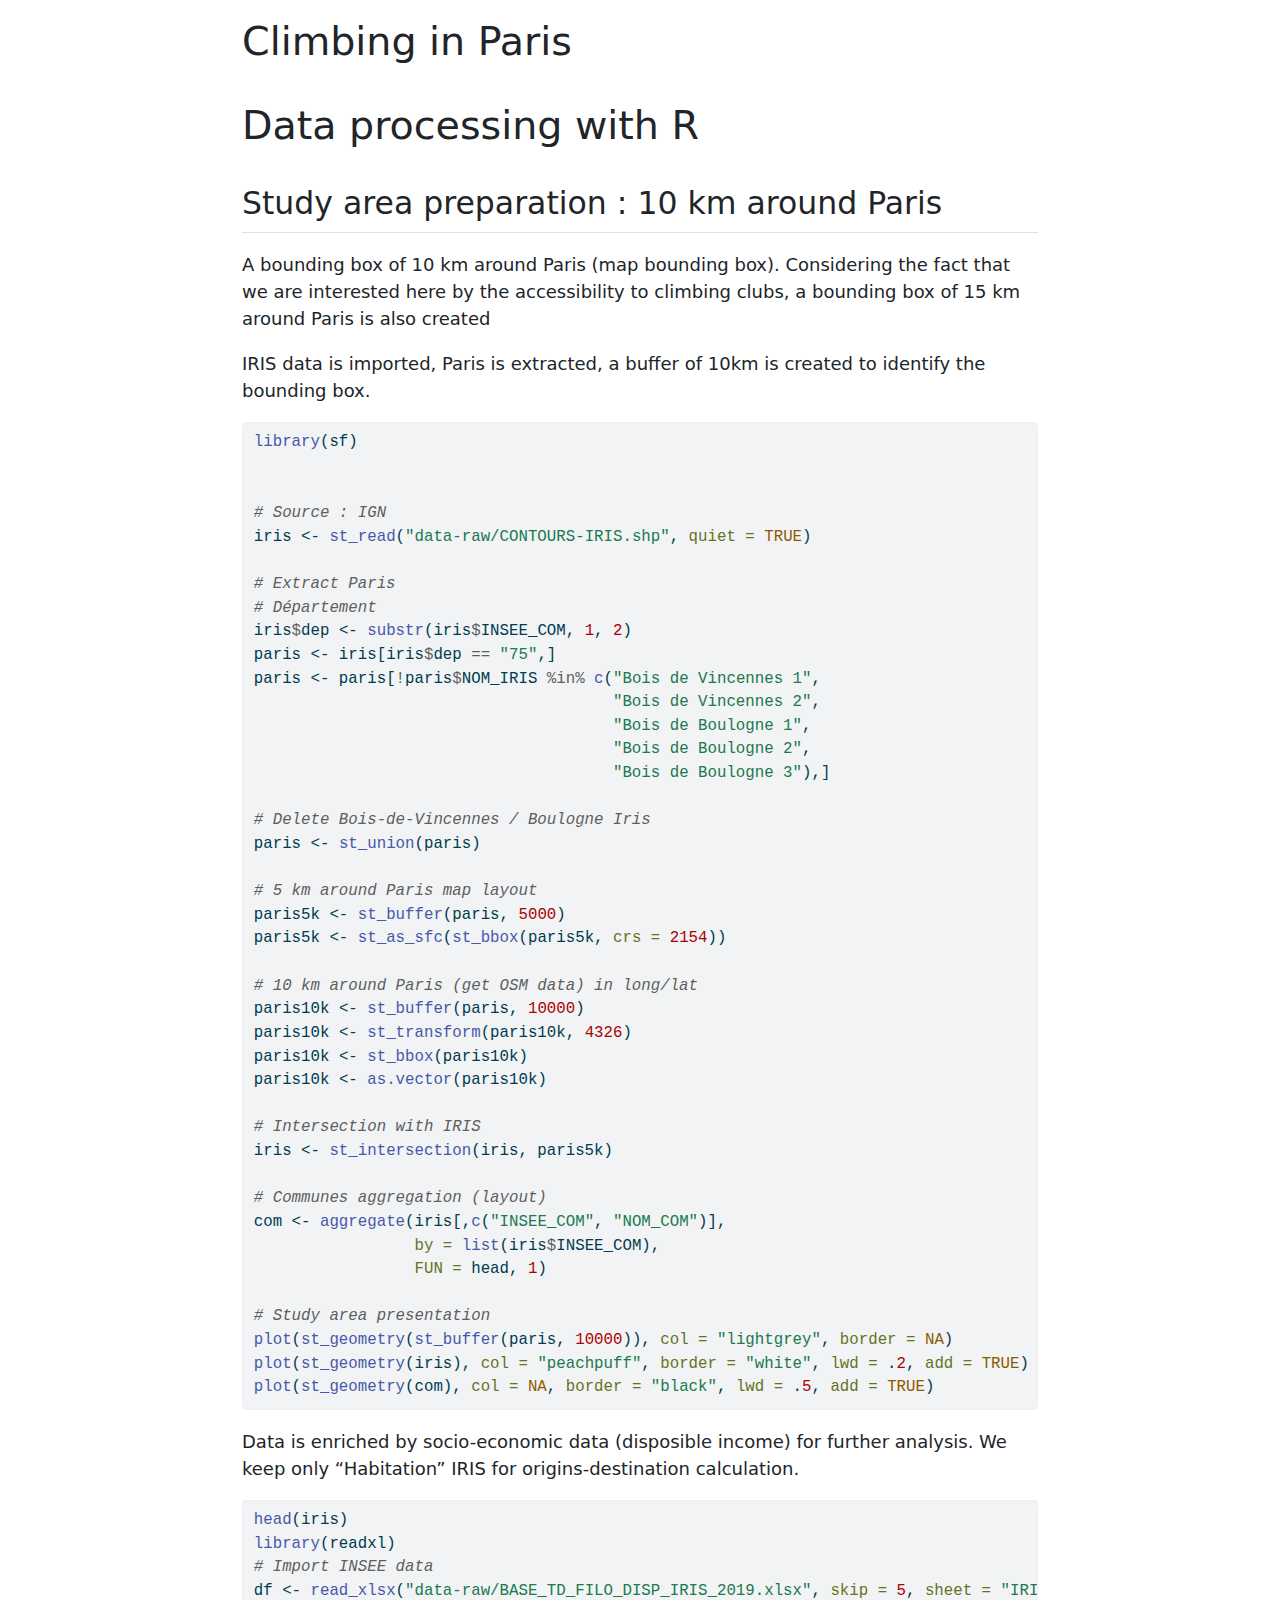
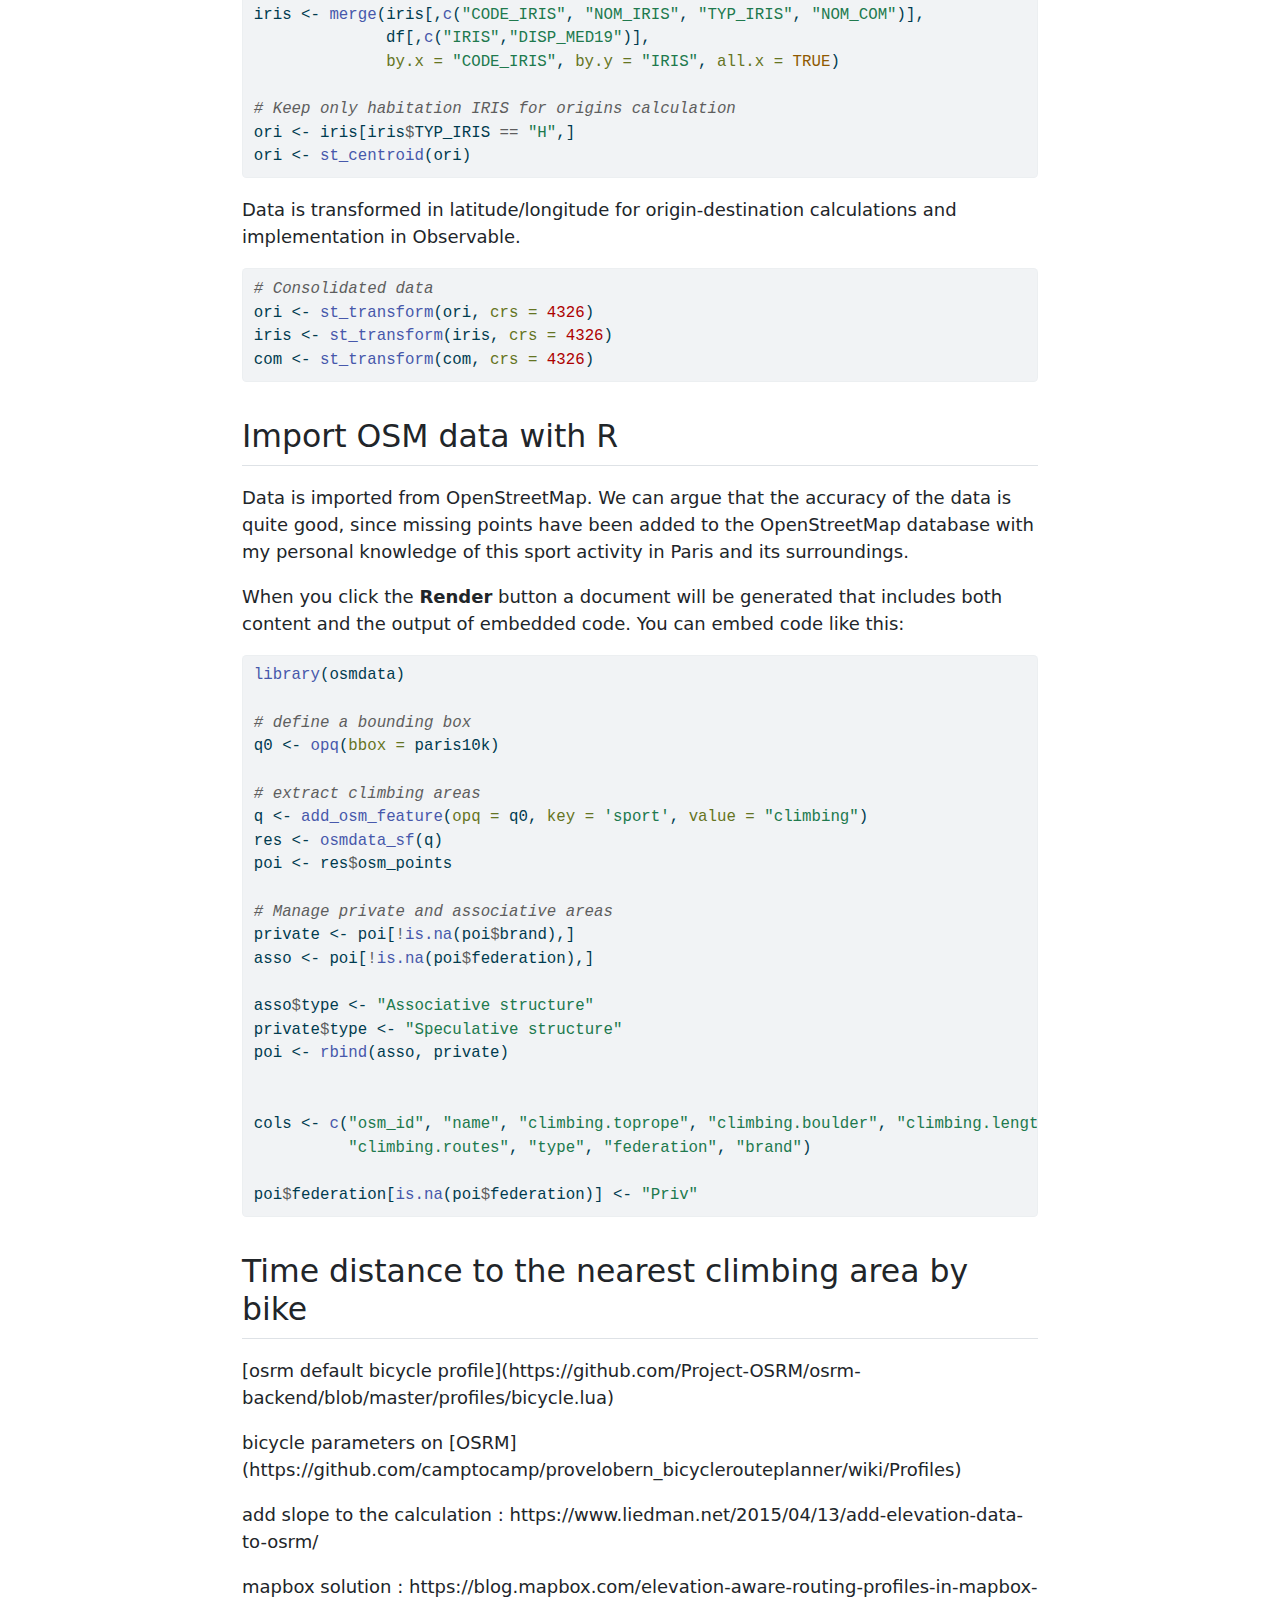
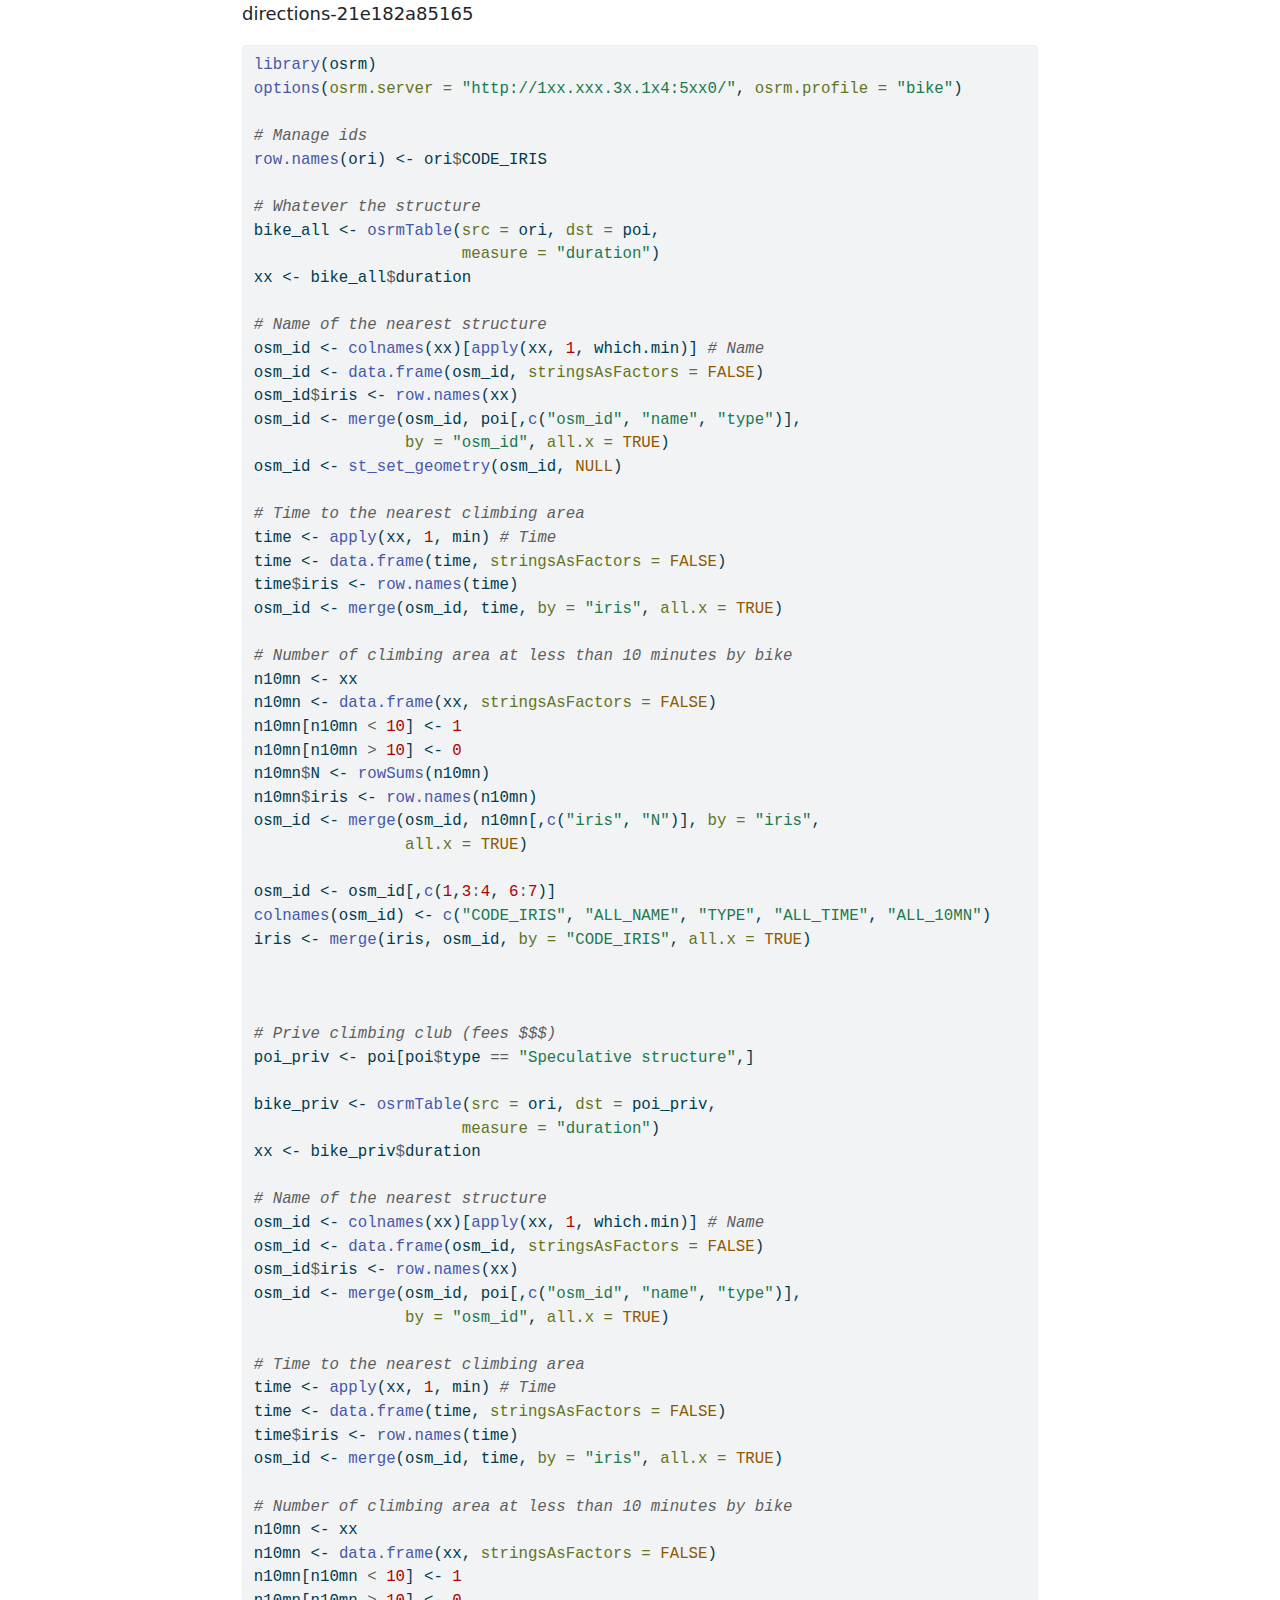
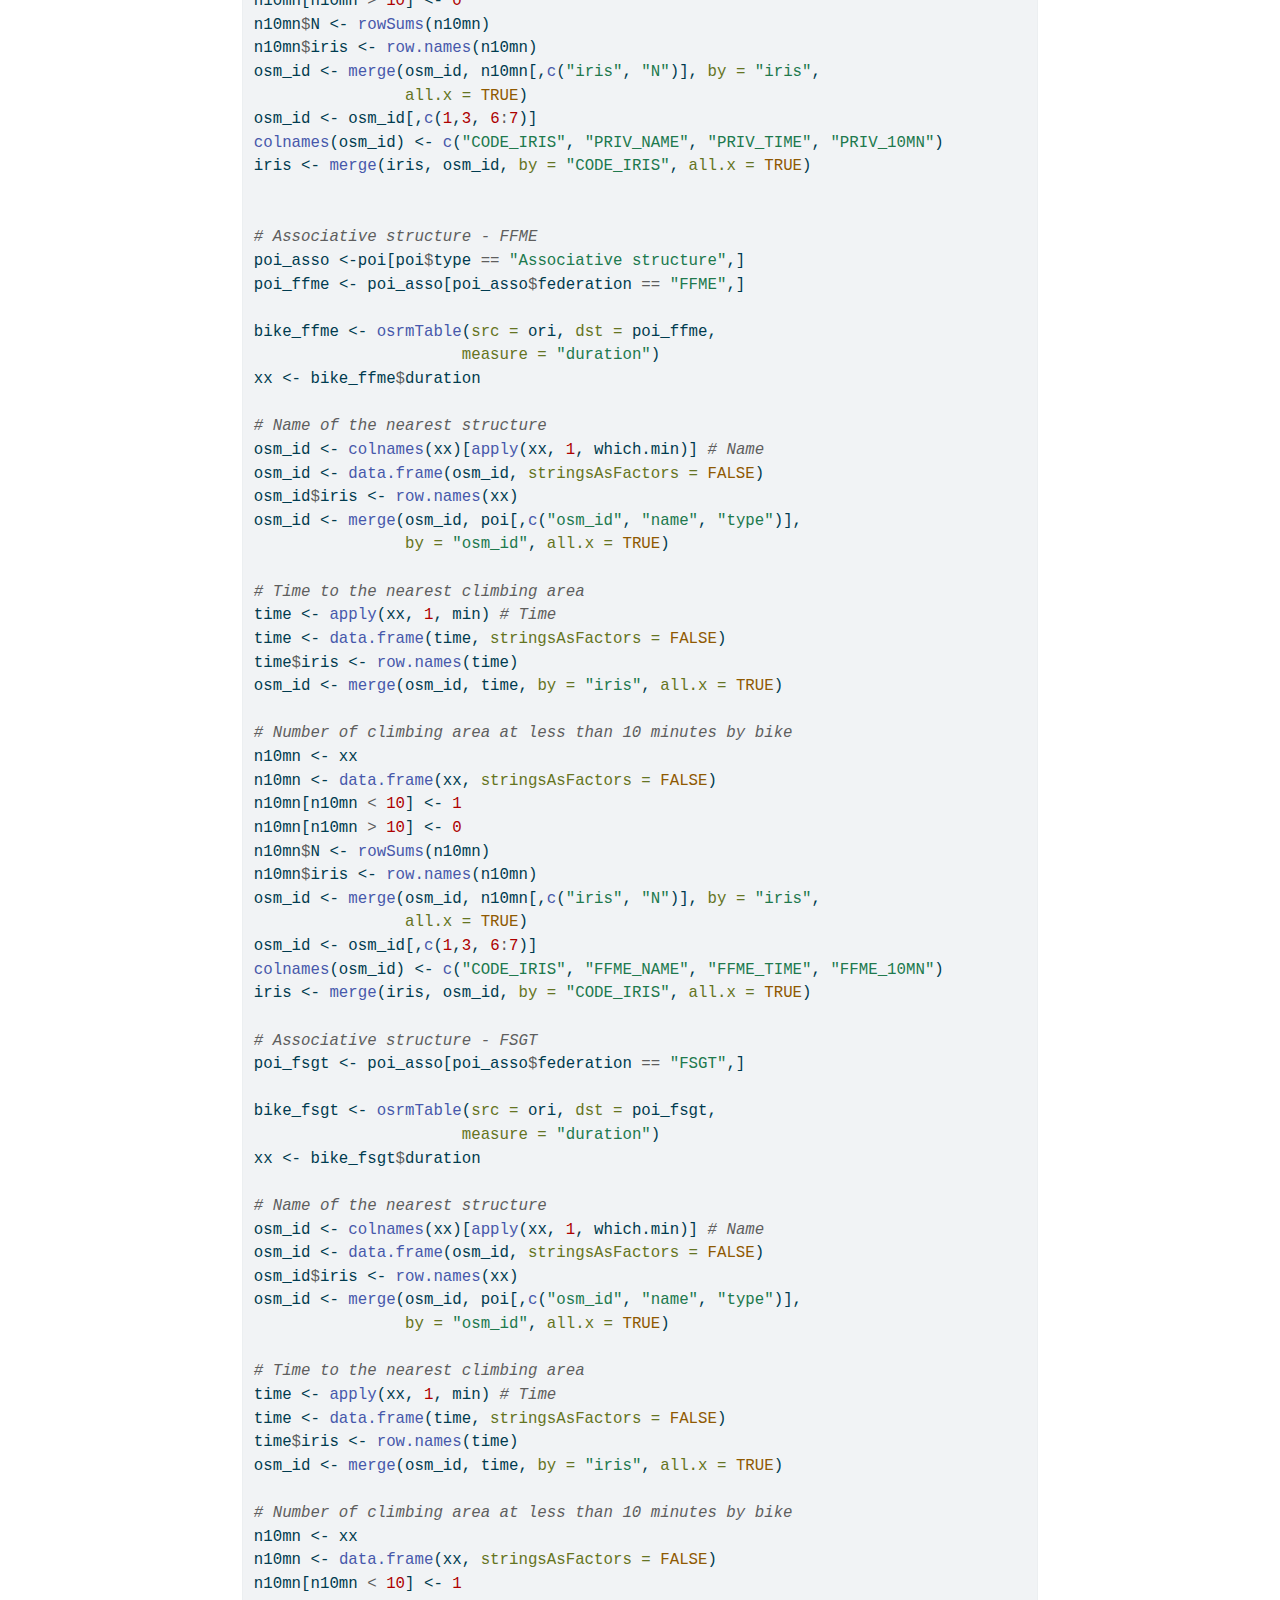
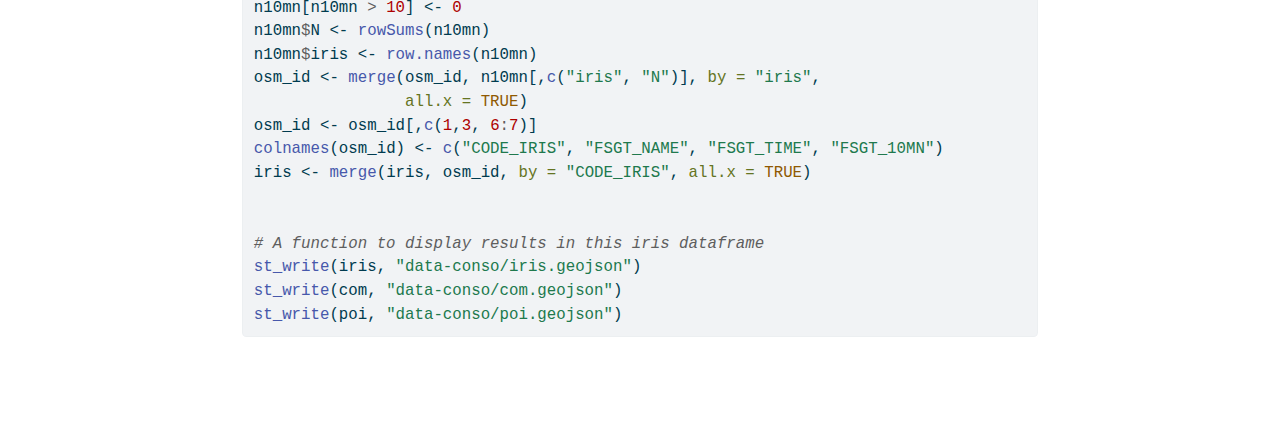
<file: climbing_project.html>
<!DOCTYPE html>
<html xmlns="http://www.w3.org/1999/xhtml" lang="en" xml:lang="en"><head>

<meta charset="utf-8">
<meta name="generator" content="quarto-0.9.393">

<meta name="viewport" content="width=device-width, initial-scale=1.0, user-scalable=yes">


<title>Climbing in Paris</title>
<style>
code{white-space: pre-wrap;}
span.smallcaps{font-variant: small-caps;}
span.underline{text-decoration: underline;}
div.column{display: inline-block; vertical-align: top; width: 50%;}
div.hanging-indent{margin-left: 1.5em; text-indent: -1.5em;}
ul.task-list{list-style: none;}
pre > code.sourceCode { white-space: pre; position: relative; }
pre > code.sourceCode > span { display: inline-block; line-height: 1.25; }
pre > code.sourceCode > span:empty { height: 1.2em; }
.sourceCode { overflow: visible; }
code.sourceCode > span { color: inherit; text-decoration: inherit; }
div.sourceCode { margin: 1em 0; }
pre.sourceCode { margin: 0; }
@media screen {
div.sourceCode { overflow: auto; }
}
@media print {
pre > code.sourceCode { white-space: pre-wrap; }
pre > code.sourceCode > span { text-indent: -5em; padding-left: 5em; }
}
pre.numberSource code
  { counter-reset: source-line 0; }
pre.numberSource code > span
  { position: relative; left: -4em; counter-increment: source-line; }
pre.numberSource code > span > a:first-child::before
  { content: counter(source-line);
    position: relative; left: -1em; text-align: right; vertical-align: baseline;
    border: none; display: inline-block;
    -webkit-touch-callout: none; -webkit-user-select: none;
    -khtml-user-select: none; -moz-user-select: none;
    -ms-user-select: none; user-select: none;
    padding: 0 4px; width: 4em;
    color: #aaaaaa;
  }
pre.numberSource { margin-left: 3em; border-left: 1px solid #aaaaaa;  padding-left: 4px; }
div.sourceCode
  {   }
@media screen {
pre > code.sourceCode > span > a:first-child::before { text-decoration: underline; }
}
code span.al { color: #ff0000; font-weight: bold; } /* Alert */
code span.an { color: #60a0b0; font-weight: bold; font-style: italic; } /* Annotation */
code span.at { color: #7d9029; } /* Attribute */
code span.bn { color: #40a070; } /* BaseN */
code span.bu { } /* BuiltIn */
code span.cf { color: #007020; font-weight: bold; } /* ControlFlow */
code span.ch { color: #4070a0; } /* Char */
code span.cn { color: #880000; } /* Constant */
code span.co { color: #60a0b0; font-style: italic; } /* Comment */
code span.cv { color: #60a0b0; font-weight: bold; font-style: italic; } /* CommentVar */
code span.do { color: #ba2121; font-style: italic; } /* Documentation */
code span.dt { color: #902000; } /* DataType */
code span.dv { color: #40a070; } /* DecVal */
code span.er { color: #ff0000; font-weight: bold; } /* Error */
code span.ex { } /* Extension */
code span.fl { color: #40a070; } /* Float */
code span.fu { color: #06287e; } /* Function */
code span.im { } /* Import */
code span.in { color: #60a0b0; font-weight: bold; font-style: italic; } /* Information */
code span.kw { color: #007020; font-weight: bold; } /* Keyword */
code span.op { color: #666666; } /* Operator */
code span.ot { color: #007020; } /* Other */
code span.pp { color: #bc7a00; } /* Preprocessor */
code span.sc { color: #4070a0; } /* SpecialChar */
code span.ss { color: #bb6688; } /* SpecialString */
code span.st { color: #4070a0; } /* String */
code span.va { color: #19177c; } /* Variable */
code span.vs { color: #4070a0; } /* VerbatimString */
code span.wa { color: #60a0b0; font-weight: bold; font-style: italic; } /* Warning */
</style>

<script src="climbing_project_files/libs/clipboard/clipboard.min.js"></script>
<script src="climbing_project_files/libs/quarto-html/quarto.js"></script>
<script src="climbing_project_files/libs/quarto-html/popper.min.js"></script>
<script src="climbing_project_files/libs/quarto-html/tippy.umd.min.js"></script>
<script src="climbing_project_files/libs/quarto-html/anchor.min.js"></script>
<link href="climbing_project_files/libs/quarto-html/tippy.css" rel="stylesheet">
<link id="quarto-text-highlighting-styles" href="climbing_project_files/libs/quarto-html/quarto-syntax-highlighting.css" rel="stylesheet">
<script src="climbing_project_files/libs/bootstrap/bootstrap.min.js"></script>
<link href="climbing_project_files/libs/bootstrap/bootstrap-icons.css" rel="stylesheet">
<link href="climbing_project_files/libs/bootstrap/bootstrap.min.css" rel="stylesheet">


</head>

<body class="fullcontent">

<div id="quarto-content" class="page-columns page-rows-contents page-layout-article">

<main class="content" id="quarto-document-content">

<header id="title-block-header" class="quarto-title-block default">
<div class="quarto-title">
<h1 class="title">Climbing in Paris</h1>
</div>





<div class="quarto-title-meta">

    
    
  </div>
  

</header>

<section id="data-processing-with-r" class="level1">
<h1>Data processing with R</h1>
<section id="study-area-preparation-10-km-around-paris" class="level2">
<h2 class="anchored" data-anchor-id="study-area-preparation-10-km-around-paris">Study area preparation : 10 km around Paris</h2>
<p>A bounding box of 10 km around Paris (map bounding box). Considering the fact that we are interested here by the accessibility to climbing clubs, a bounding box of 15 km around Paris is also created</p>
<p>IRIS data is imported, Paris is extracted, a buffer of 10km is created to identify the bounding box.</p>
<div class="cell">
<div class="sourceCode cell-code" id="cb1"><pre class="sourceCode r code-with-copy"><code class="sourceCode r"><span id="cb1-1"><a href="#cb1-1" aria-hidden="true" tabindex="-1"></a><span class="fu">library</span>(sf)</span>
<span id="cb1-2"><a href="#cb1-2" aria-hidden="true" tabindex="-1"></a></span>
<span id="cb1-3"><a href="#cb1-3" aria-hidden="true" tabindex="-1"></a></span>
<span id="cb1-4"><a href="#cb1-4" aria-hidden="true" tabindex="-1"></a><span class="co"># Source : IGN</span></span>
<span id="cb1-5"><a href="#cb1-5" aria-hidden="true" tabindex="-1"></a>iris <span class="ot">&lt;-</span> <span class="fu">st_read</span>(<span class="st">"data-raw/CONTOURS-IRIS.shp"</span>, <span class="at">quiet =</span> <span class="cn">TRUE</span>)</span>
<span id="cb1-6"><a href="#cb1-6" aria-hidden="true" tabindex="-1"></a></span>
<span id="cb1-7"><a href="#cb1-7" aria-hidden="true" tabindex="-1"></a><span class="co"># Extract Paris</span></span>
<span id="cb1-8"><a href="#cb1-8" aria-hidden="true" tabindex="-1"></a><span class="co"># Département</span></span>
<span id="cb1-9"><a href="#cb1-9" aria-hidden="true" tabindex="-1"></a>iris<span class="sc">$</span>dep <span class="ot">&lt;-</span> <span class="fu">substr</span>(iris<span class="sc">$</span>INSEE_COM, <span class="dv">1</span>, <span class="dv">2</span>)</span>
<span id="cb1-10"><a href="#cb1-10" aria-hidden="true" tabindex="-1"></a>paris <span class="ot">&lt;-</span> iris[iris<span class="sc">$</span>dep <span class="sc">==</span> <span class="st">"75"</span>,]</span>
<span id="cb1-11"><a href="#cb1-11" aria-hidden="true" tabindex="-1"></a>paris <span class="ot">&lt;-</span> paris[<span class="sc">!</span>paris<span class="sc">$</span>NOM_IRIS <span class="sc">%in%</span> <span class="fu">c</span>(<span class="st">"Bois de Vincennes 1"</span>,</span>
<span id="cb1-12"><a href="#cb1-12" aria-hidden="true" tabindex="-1"></a>                                      <span class="st">"Bois de Vincennes 2"</span>,</span>
<span id="cb1-13"><a href="#cb1-13" aria-hidden="true" tabindex="-1"></a>                                      <span class="st">"Bois de Boulogne 1"</span>,</span>
<span id="cb1-14"><a href="#cb1-14" aria-hidden="true" tabindex="-1"></a>                                      <span class="st">"Bois de Boulogne 2"</span>,</span>
<span id="cb1-15"><a href="#cb1-15" aria-hidden="true" tabindex="-1"></a>                                      <span class="st">"Bois de Boulogne 3"</span>),]</span>
<span id="cb1-16"><a href="#cb1-16" aria-hidden="true" tabindex="-1"></a></span>
<span id="cb1-17"><a href="#cb1-17" aria-hidden="true" tabindex="-1"></a><span class="co"># Delete Bois-de-Vincennes / Boulogne Iris</span></span>
<span id="cb1-18"><a href="#cb1-18" aria-hidden="true" tabindex="-1"></a>paris <span class="ot">&lt;-</span> <span class="fu">st_union</span>(paris)</span>
<span id="cb1-19"><a href="#cb1-19" aria-hidden="true" tabindex="-1"></a></span>
<span id="cb1-20"><a href="#cb1-20" aria-hidden="true" tabindex="-1"></a><span class="co"># 5 km around Paris map layout</span></span>
<span id="cb1-21"><a href="#cb1-21" aria-hidden="true" tabindex="-1"></a>paris5k <span class="ot">&lt;-</span> <span class="fu">st_buffer</span>(paris, <span class="dv">5000</span>)</span>
<span id="cb1-22"><a href="#cb1-22" aria-hidden="true" tabindex="-1"></a>paris5k <span class="ot">&lt;-</span> <span class="fu">st_as_sfc</span>(<span class="fu">st_bbox</span>(paris5k, <span class="at">crs =</span> <span class="dv">2154</span>))</span>
<span id="cb1-23"><a href="#cb1-23" aria-hidden="true" tabindex="-1"></a></span>
<span id="cb1-24"><a href="#cb1-24" aria-hidden="true" tabindex="-1"></a><span class="co"># 10 km around Paris (get OSM data) in long/lat</span></span>
<span id="cb1-25"><a href="#cb1-25" aria-hidden="true" tabindex="-1"></a>paris10k <span class="ot">&lt;-</span> <span class="fu">st_buffer</span>(paris, <span class="dv">10000</span>)</span>
<span id="cb1-26"><a href="#cb1-26" aria-hidden="true" tabindex="-1"></a>paris10k <span class="ot">&lt;-</span> <span class="fu">st_transform</span>(paris10k, <span class="dv">4326</span>)</span>
<span id="cb1-27"><a href="#cb1-27" aria-hidden="true" tabindex="-1"></a>paris10k <span class="ot">&lt;-</span> <span class="fu">st_bbox</span>(paris10k) </span>
<span id="cb1-28"><a href="#cb1-28" aria-hidden="true" tabindex="-1"></a>paris10k <span class="ot">&lt;-</span> <span class="fu">as.vector</span>(paris10k)</span>
<span id="cb1-29"><a href="#cb1-29" aria-hidden="true" tabindex="-1"></a></span>
<span id="cb1-30"><a href="#cb1-30" aria-hidden="true" tabindex="-1"></a><span class="co"># Intersection with IRIS</span></span>
<span id="cb1-31"><a href="#cb1-31" aria-hidden="true" tabindex="-1"></a>iris <span class="ot">&lt;-</span> <span class="fu">st_intersection</span>(iris, paris5k)</span>
<span id="cb1-32"><a href="#cb1-32" aria-hidden="true" tabindex="-1"></a></span>
<span id="cb1-33"><a href="#cb1-33" aria-hidden="true" tabindex="-1"></a><span class="co"># Communes aggregation (layout)</span></span>
<span id="cb1-34"><a href="#cb1-34" aria-hidden="true" tabindex="-1"></a>com <span class="ot">&lt;-</span> <span class="fu">aggregate</span>(iris[,<span class="fu">c</span>(<span class="st">"INSEE_COM"</span>, <span class="st">"NOM_COM"</span>)],</span>
<span id="cb1-35"><a href="#cb1-35" aria-hidden="true" tabindex="-1"></a>                 <span class="at">by =</span> <span class="fu">list</span>(iris<span class="sc">$</span>INSEE_COM),</span>
<span id="cb1-36"><a href="#cb1-36" aria-hidden="true" tabindex="-1"></a>                 <span class="at">FUN =</span> head, <span class="dv">1</span>)</span>
<span id="cb1-37"><a href="#cb1-37" aria-hidden="true" tabindex="-1"></a></span>
<span id="cb1-38"><a href="#cb1-38" aria-hidden="true" tabindex="-1"></a><span class="co"># Study area presentation</span></span>
<span id="cb1-39"><a href="#cb1-39" aria-hidden="true" tabindex="-1"></a><span class="fu">plot</span>(<span class="fu">st_geometry</span>(<span class="fu">st_buffer</span>(paris, <span class="dv">10000</span>)), <span class="at">col =</span> <span class="st">"lightgrey"</span>, <span class="at">border =</span> <span class="cn">NA</span>)</span>
<span id="cb1-40"><a href="#cb1-40" aria-hidden="true" tabindex="-1"></a><span class="fu">plot</span>(<span class="fu">st_geometry</span>(iris), <span class="at">col =</span> <span class="st">"peachpuff"</span>, <span class="at">border =</span> <span class="st">"white"</span>, <span class="at">lwd =</span> .<span class="dv">2</span>, <span class="at">add =</span> <span class="cn">TRUE</span>)</span>
<span id="cb1-41"><a href="#cb1-41" aria-hidden="true" tabindex="-1"></a><span class="fu">plot</span>(<span class="fu">st_geometry</span>(com), <span class="at">col =</span> <span class="cn">NA</span>, <span class="at">border =</span> <span class="st">"black"</span>, <span class="at">lwd =</span> .<span class="dv">5</span>, <span class="at">add =</span> <span class="cn">TRUE</span>)</span></code><button title="Copy to Clipboard" class="code-copy-button"><i class="bi"></i></button></pre></div>
</div>
<p>Data is enriched by socio-economic data (disposible income) for further analysis. We keep only “Habitation” IRIS for origins-destination calculation.</p>
<div class="cell">
<div class="sourceCode cell-code" id="cb2"><pre class="sourceCode r code-with-copy"><code class="sourceCode r"><span id="cb2-1"><a href="#cb2-1" aria-hidden="true" tabindex="-1"></a><span class="fu">head</span>(iris)</span>
<span id="cb2-2"><a href="#cb2-2" aria-hidden="true" tabindex="-1"></a><span class="fu">library</span>(readxl)</span>
<span id="cb2-3"><a href="#cb2-3" aria-hidden="true" tabindex="-1"></a><span class="co"># Import INSEE data</span></span>
<span id="cb2-4"><a href="#cb2-4" aria-hidden="true" tabindex="-1"></a>df <span class="ot">&lt;-</span> <span class="fu">read_xlsx</span>(<span class="st">"data-raw/BASE_TD_FILO_DISP_IRIS_2019.xlsx"</span>, <span class="at">skip =</span> <span class="dv">5</span>, <span class="at">sheet =</span> <span class="st">"IRIS_DISP"</span>)</span>
<span id="cb2-5"><a href="#cb2-5" aria-hidden="true" tabindex="-1"></a>iris <span class="ot">&lt;-</span> <span class="fu">merge</span>(iris[,<span class="fu">c</span>(<span class="st">"CODE_IRIS"</span>, <span class="st">"NOM_IRIS"</span>, <span class="st">"TYP_IRIS"</span>, <span class="st">"NOM_COM"</span>)], </span>
<span id="cb2-6"><a href="#cb2-6" aria-hidden="true" tabindex="-1"></a>              df[,<span class="fu">c</span>(<span class="st">"IRIS"</span>,<span class="st">"DISP_MED19"</span>)],</span>
<span id="cb2-7"><a href="#cb2-7" aria-hidden="true" tabindex="-1"></a>              <span class="at">by.x =</span> <span class="st">"CODE_IRIS"</span>, <span class="at">by.y =</span> <span class="st">"IRIS"</span>, <span class="at">all.x =</span> <span class="cn">TRUE</span>)</span>
<span id="cb2-8"><a href="#cb2-8" aria-hidden="true" tabindex="-1"></a></span>
<span id="cb2-9"><a href="#cb2-9" aria-hidden="true" tabindex="-1"></a><span class="co"># Keep only habitation IRIS for origins calculation</span></span>
<span id="cb2-10"><a href="#cb2-10" aria-hidden="true" tabindex="-1"></a>ori <span class="ot">&lt;-</span> iris[iris<span class="sc">$</span>TYP_IRIS <span class="sc">==</span> <span class="st">"H"</span>,]</span>
<span id="cb2-11"><a href="#cb2-11" aria-hidden="true" tabindex="-1"></a>ori <span class="ot">&lt;-</span> <span class="fu">st_centroid</span>(ori)</span></code><button title="Copy to Clipboard" class="code-copy-button"><i class="bi"></i></button></pre></div>
</div>
<p>Data is transformed in latitude/longitude for origin-destination calculations and implementation in Observable.</p>
<div class="cell">
<div class="sourceCode cell-code" id="cb3"><pre class="sourceCode r code-with-copy"><code class="sourceCode r"><span id="cb3-1"><a href="#cb3-1" aria-hidden="true" tabindex="-1"></a><span class="co"># Consolidated data</span></span>
<span id="cb3-2"><a href="#cb3-2" aria-hidden="true" tabindex="-1"></a>ori <span class="ot">&lt;-</span> <span class="fu">st_transform</span>(ori, <span class="at">crs =</span> <span class="dv">4326</span>)</span>
<span id="cb3-3"><a href="#cb3-3" aria-hidden="true" tabindex="-1"></a>iris <span class="ot">&lt;-</span> <span class="fu">st_transform</span>(iris, <span class="at">crs =</span> <span class="dv">4326</span>)</span>
<span id="cb3-4"><a href="#cb3-4" aria-hidden="true" tabindex="-1"></a>com <span class="ot">&lt;-</span> <span class="fu">st_transform</span>(com, <span class="at">crs =</span> <span class="dv">4326</span>)</span></code><button title="Copy to Clipboard" class="code-copy-button"><i class="bi"></i></button></pre></div>
</div>
</section>
<section id="import-osm-data-with-r" class="level2">
<h2 class="anchored" data-anchor-id="import-osm-data-with-r">Import OSM data with R</h2>
<p>Data is imported from OpenStreetMap. We can argue that the accuracy of the data is quite good, since missing points have been added to the OpenStreetMap database with my personal knowledge of this sport activity in Paris and its surroundings.</p>
<p>When you click the <strong>Render</strong> button a document will be generated that includes both content and the output of embedded code. You can embed code like this:</p>
<div class="cell">
<div class="sourceCode cell-code" id="cb4"><pre class="sourceCode r code-with-copy"><code class="sourceCode r"><span id="cb4-1"><a href="#cb4-1" aria-hidden="true" tabindex="-1"></a><span class="fu">library</span>(osmdata)</span>
<span id="cb4-2"><a href="#cb4-2" aria-hidden="true" tabindex="-1"></a></span>
<span id="cb4-3"><a href="#cb4-3" aria-hidden="true" tabindex="-1"></a><span class="co"># define a bounding box</span></span>
<span id="cb4-4"><a href="#cb4-4" aria-hidden="true" tabindex="-1"></a>q0 <span class="ot">&lt;-</span> <span class="fu">opq</span>(<span class="at">bbox =</span> paris10k) </span>
<span id="cb4-5"><a href="#cb4-5" aria-hidden="true" tabindex="-1"></a></span>
<span id="cb4-6"><a href="#cb4-6" aria-hidden="true" tabindex="-1"></a><span class="co"># extract climbing areas</span></span>
<span id="cb4-7"><a href="#cb4-7" aria-hidden="true" tabindex="-1"></a>q <span class="ot">&lt;-</span> <span class="fu">add_osm_feature</span>(<span class="at">opq =</span> q0, <span class="at">key =</span> <span class="st">'sport'</span>, <span class="at">value =</span> <span class="st">"climbing"</span>)</span>
<span id="cb4-8"><a href="#cb4-8" aria-hidden="true" tabindex="-1"></a>res <span class="ot">&lt;-</span> <span class="fu">osmdata_sf</span>(q)</span>
<span id="cb4-9"><a href="#cb4-9" aria-hidden="true" tabindex="-1"></a>poi <span class="ot">&lt;-</span> res<span class="sc">$</span>osm_points</span>
<span id="cb4-10"><a href="#cb4-10" aria-hidden="true" tabindex="-1"></a></span>
<span id="cb4-11"><a href="#cb4-11" aria-hidden="true" tabindex="-1"></a><span class="co"># Manage private and associative areas</span></span>
<span id="cb4-12"><a href="#cb4-12" aria-hidden="true" tabindex="-1"></a>private <span class="ot">&lt;-</span> poi[<span class="sc">!</span><span class="fu">is.na</span>(poi<span class="sc">$</span>brand),]</span>
<span id="cb4-13"><a href="#cb4-13" aria-hidden="true" tabindex="-1"></a>asso <span class="ot">&lt;-</span> poi[<span class="sc">!</span><span class="fu">is.na</span>(poi<span class="sc">$</span>federation),]</span>
<span id="cb4-14"><a href="#cb4-14" aria-hidden="true" tabindex="-1"></a></span>
<span id="cb4-15"><a href="#cb4-15" aria-hidden="true" tabindex="-1"></a>asso<span class="sc">$</span>type <span class="ot">&lt;-</span> <span class="st">"Associative structure"</span></span>
<span id="cb4-16"><a href="#cb4-16" aria-hidden="true" tabindex="-1"></a>private<span class="sc">$</span>type <span class="ot">&lt;-</span> <span class="st">"Speculative structure"</span></span>
<span id="cb4-17"><a href="#cb4-17" aria-hidden="true" tabindex="-1"></a>poi <span class="ot">&lt;-</span> <span class="fu">rbind</span>(asso, private)</span>
<span id="cb4-18"><a href="#cb4-18" aria-hidden="true" tabindex="-1"></a></span>
<span id="cb4-19"><a href="#cb4-19" aria-hidden="true" tabindex="-1"></a></span>
<span id="cb4-20"><a href="#cb4-20" aria-hidden="true" tabindex="-1"></a>cols <span class="ot">&lt;-</span> <span class="fu">c</span>(<span class="st">"osm_id"</span>, <span class="st">"name"</span>, <span class="st">"climbing.toprope"</span>, <span class="st">"climbing.boulder"</span>, <span class="st">"climbing.length"</span>,</span>
<span id="cb4-21"><a href="#cb4-21" aria-hidden="true" tabindex="-1"></a>          <span class="st">"climbing.routes"</span>, <span class="st">"type"</span>, <span class="st">"federation"</span>, <span class="st">"brand"</span>)</span>
<span id="cb4-22"><a href="#cb4-22" aria-hidden="true" tabindex="-1"></a></span>
<span id="cb4-23"><a href="#cb4-23" aria-hidden="true" tabindex="-1"></a>poi<span class="sc">$</span>federation[<span class="fu">is.na</span>(poi<span class="sc">$</span>federation)] <span class="ot">&lt;-</span> <span class="st">"Priv"</span></span></code><button title="Copy to Clipboard" class="code-copy-button"><i class="bi"></i></button></pre></div>
</div>
</section>
<section id="time-distance-to-the-nearest-climbing-area-by-bike" class="level2">
<h2 class="anchored" data-anchor-id="time-distance-to-the-nearest-climbing-area-by-bike">Time distance to the nearest climbing area by bike</h2>
<p>[osrm default bicycle profile](https://github.com/Project-OSRM/osrm-backend/blob/master/profiles/bicycle.lua)</p>
<p>bicycle parameters on [OSRM](https://github.com/camptocamp/provelobern_bicyclerouteplanner/wiki/Profiles)</p>
<p>add slope to the calculation : https://www.liedman.net/2015/04/13/add-elevation-data-to-osrm/</p>
<p>mapbox solution : https://blog.mapbox.com/elevation-aware-routing-profiles-in-mapbox-directions-21e182a85165</p>
<div class="cell">
<div class="sourceCode cell-code" id="cb5"><pre class="sourceCode r code-with-copy"><code class="sourceCode r"><span id="cb5-1"><a href="#cb5-1" aria-hidden="true" tabindex="-1"></a><span class="fu">library</span>(osrm)</span>
<span id="cb5-2"><a href="#cb5-2" aria-hidden="true" tabindex="-1"></a><span class="fu">options</span>(<span class="at">osrm.server =</span> <span class="st">"http://1xx.xxx.3x.1x4:5xx0/"</span>, <span class="at">osrm.profile =</span> <span class="st">"bike"</span>)</span>
<span id="cb5-3"><a href="#cb5-3" aria-hidden="true" tabindex="-1"></a></span>
<span id="cb5-4"><a href="#cb5-4" aria-hidden="true" tabindex="-1"></a><span class="co"># Manage ids</span></span>
<span id="cb5-5"><a href="#cb5-5" aria-hidden="true" tabindex="-1"></a><span class="fu">row.names</span>(ori) <span class="ot">&lt;-</span> ori<span class="sc">$</span>CODE_IRIS</span>
<span id="cb5-6"><a href="#cb5-6" aria-hidden="true" tabindex="-1"></a></span>
<span id="cb5-7"><a href="#cb5-7" aria-hidden="true" tabindex="-1"></a><span class="co"># Whatever the structure</span></span>
<span id="cb5-8"><a href="#cb5-8" aria-hidden="true" tabindex="-1"></a>bike_all <span class="ot">&lt;-</span> <span class="fu">osrmTable</span>(<span class="at">src =</span> ori, <span class="at">dst =</span> poi, </span>
<span id="cb5-9"><a href="#cb5-9" aria-hidden="true" tabindex="-1"></a>                      <span class="at">measure =</span> <span class="st">"duration"</span>)</span>
<span id="cb5-10"><a href="#cb5-10" aria-hidden="true" tabindex="-1"></a>xx <span class="ot">&lt;-</span> bike_all<span class="sc">$</span>duration</span>
<span id="cb5-11"><a href="#cb5-11" aria-hidden="true" tabindex="-1"></a></span>
<span id="cb5-12"><a href="#cb5-12" aria-hidden="true" tabindex="-1"></a><span class="co"># Name of the nearest structure</span></span>
<span id="cb5-13"><a href="#cb5-13" aria-hidden="true" tabindex="-1"></a>osm_id <span class="ot">&lt;-</span> <span class="fu">colnames</span>(xx)[<span class="fu">apply</span>(xx, <span class="dv">1</span>, which.min)] <span class="co"># Name</span></span>
<span id="cb5-14"><a href="#cb5-14" aria-hidden="true" tabindex="-1"></a>osm_id <span class="ot">&lt;-</span> <span class="fu">data.frame</span>(osm_id, <span class="at">stringsAsFactors =</span> <span class="cn">FALSE</span>)</span>
<span id="cb5-15"><a href="#cb5-15" aria-hidden="true" tabindex="-1"></a>osm_id<span class="sc">$</span>iris <span class="ot">&lt;-</span> <span class="fu">row.names</span>(xx)</span>
<span id="cb5-16"><a href="#cb5-16" aria-hidden="true" tabindex="-1"></a>osm_id <span class="ot">&lt;-</span> <span class="fu">merge</span>(osm_id, poi[,<span class="fu">c</span>(<span class="st">"osm_id"</span>, <span class="st">"name"</span>, <span class="st">"type"</span>)], </span>
<span id="cb5-17"><a href="#cb5-17" aria-hidden="true" tabindex="-1"></a>                <span class="at">by =</span> <span class="st">"osm_id"</span>, <span class="at">all.x =</span> <span class="cn">TRUE</span>)</span>
<span id="cb5-18"><a href="#cb5-18" aria-hidden="true" tabindex="-1"></a>osm_id <span class="ot">&lt;-</span> <span class="fu">st_set_geometry</span>(osm_id, <span class="cn">NULL</span>)</span>
<span id="cb5-19"><a href="#cb5-19" aria-hidden="true" tabindex="-1"></a></span>
<span id="cb5-20"><a href="#cb5-20" aria-hidden="true" tabindex="-1"></a><span class="co"># Time to the nearest climbing area</span></span>
<span id="cb5-21"><a href="#cb5-21" aria-hidden="true" tabindex="-1"></a>time <span class="ot">&lt;-</span> <span class="fu">apply</span>(xx, <span class="dv">1</span>, min) <span class="co"># Time</span></span>
<span id="cb5-22"><a href="#cb5-22" aria-hidden="true" tabindex="-1"></a>time <span class="ot">&lt;-</span> <span class="fu">data.frame</span>(time, <span class="at">stringsAsFactors =</span> <span class="cn">FALSE</span>)</span>
<span id="cb5-23"><a href="#cb5-23" aria-hidden="true" tabindex="-1"></a>time<span class="sc">$</span>iris <span class="ot">&lt;-</span> <span class="fu">row.names</span>(time)</span>
<span id="cb5-24"><a href="#cb5-24" aria-hidden="true" tabindex="-1"></a>osm_id <span class="ot">&lt;-</span> <span class="fu">merge</span>(osm_id, time, <span class="at">by =</span> <span class="st">"iris"</span>, <span class="at">all.x =</span> <span class="cn">TRUE</span>)</span>
<span id="cb5-25"><a href="#cb5-25" aria-hidden="true" tabindex="-1"></a></span>
<span id="cb5-26"><a href="#cb5-26" aria-hidden="true" tabindex="-1"></a><span class="co"># Number of climbing area at less than 10 minutes by bike</span></span>
<span id="cb5-27"><a href="#cb5-27" aria-hidden="true" tabindex="-1"></a>n10mn <span class="ot">&lt;-</span> xx</span>
<span id="cb5-28"><a href="#cb5-28" aria-hidden="true" tabindex="-1"></a>n10mn <span class="ot">&lt;-</span> <span class="fu">data.frame</span>(xx, <span class="at">stringsAsFactors =</span> <span class="cn">FALSE</span>)</span>
<span id="cb5-29"><a href="#cb5-29" aria-hidden="true" tabindex="-1"></a>n10mn[n10mn <span class="sc">&lt;</span> <span class="dv">10</span>] <span class="ot">&lt;-</span> <span class="dv">1</span></span>
<span id="cb5-30"><a href="#cb5-30" aria-hidden="true" tabindex="-1"></a>n10mn[n10mn <span class="sc">&gt;</span> <span class="dv">10</span>] <span class="ot">&lt;-</span> <span class="dv">0</span></span>
<span id="cb5-31"><a href="#cb5-31" aria-hidden="true" tabindex="-1"></a>n10mn<span class="sc">$</span>N <span class="ot">&lt;-</span> <span class="fu">rowSums</span>(n10mn)</span>
<span id="cb5-32"><a href="#cb5-32" aria-hidden="true" tabindex="-1"></a>n10mn<span class="sc">$</span>iris <span class="ot">&lt;-</span> <span class="fu">row.names</span>(n10mn)</span>
<span id="cb5-33"><a href="#cb5-33" aria-hidden="true" tabindex="-1"></a>osm_id <span class="ot">&lt;-</span> <span class="fu">merge</span>(osm_id, n10mn[,<span class="fu">c</span>(<span class="st">"iris"</span>, <span class="st">"N"</span>)], <span class="at">by =</span> <span class="st">"iris"</span>,</span>
<span id="cb5-34"><a href="#cb5-34" aria-hidden="true" tabindex="-1"></a>                <span class="at">all.x =</span> <span class="cn">TRUE</span>)</span>
<span id="cb5-35"><a href="#cb5-35" aria-hidden="true" tabindex="-1"></a></span>
<span id="cb5-36"><a href="#cb5-36" aria-hidden="true" tabindex="-1"></a>osm_id <span class="ot">&lt;-</span> osm_id[,<span class="fu">c</span>(<span class="dv">1</span>,<span class="dv">3</span><span class="sc">:</span><span class="dv">4</span>, <span class="dv">6</span><span class="sc">:</span><span class="dv">7</span>)]</span>
<span id="cb5-37"><a href="#cb5-37" aria-hidden="true" tabindex="-1"></a><span class="fu">colnames</span>(osm_id) <span class="ot">&lt;-</span> <span class="fu">c</span>(<span class="st">"CODE_IRIS"</span>, <span class="st">"ALL_NAME"</span>, <span class="st">"TYPE"</span>, <span class="st">"ALL_TIME"</span>, <span class="st">"ALL_10MN"</span>)</span>
<span id="cb5-38"><a href="#cb5-38" aria-hidden="true" tabindex="-1"></a>iris <span class="ot">&lt;-</span> <span class="fu">merge</span>(iris, osm_id, <span class="at">by =</span> <span class="st">"CODE_IRIS"</span>, <span class="at">all.x =</span> <span class="cn">TRUE</span>)</span>
<span id="cb5-39"><a href="#cb5-39" aria-hidden="true" tabindex="-1"></a></span>
<span id="cb5-40"><a href="#cb5-40" aria-hidden="true" tabindex="-1"></a></span>
<span id="cb5-41"><a href="#cb5-41" aria-hidden="true" tabindex="-1"></a></span>
<span id="cb5-42"><a href="#cb5-42" aria-hidden="true" tabindex="-1"></a><span class="co"># Prive climbing club (fees $$$)</span></span>
<span id="cb5-43"><a href="#cb5-43" aria-hidden="true" tabindex="-1"></a>poi_priv <span class="ot">&lt;-</span> poi[poi<span class="sc">$</span>type <span class="sc">==</span> <span class="st">"Speculative structure"</span>,] </span>
<span id="cb5-44"><a href="#cb5-44" aria-hidden="true" tabindex="-1"></a></span>
<span id="cb5-45"><a href="#cb5-45" aria-hidden="true" tabindex="-1"></a>bike_priv <span class="ot">&lt;-</span> <span class="fu">osrmTable</span>(<span class="at">src =</span> ori, <span class="at">dst =</span> poi_priv, </span>
<span id="cb5-46"><a href="#cb5-46" aria-hidden="true" tabindex="-1"></a>                      <span class="at">measure =</span> <span class="st">"duration"</span>)</span>
<span id="cb5-47"><a href="#cb5-47" aria-hidden="true" tabindex="-1"></a>xx <span class="ot">&lt;-</span> bike_priv<span class="sc">$</span>duration</span>
<span id="cb5-48"><a href="#cb5-48" aria-hidden="true" tabindex="-1"></a></span>
<span id="cb5-49"><a href="#cb5-49" aria-hidden="true" tabindex="-1"></a><span class="co"># Name of the nearest structure</span></span>
<span id="cb5-50"><a href="#cb5-50" aria-hidden="true" tabindex="-1"></a>osm_id <span class="ot">&lt;-</span> <span class="fu">colnames</span>(xx)[<span class="fu">apply</span>(xx, <span class="dv">1</span>, which.min)] <span class="co"># Name</span></span>
<span id="cb5-51"><a href="#cb5-51" aria-hidden="true" tabindex="-1"></a>osm_id <span class="ot">&lt;-</span> <span class="fu">data.frame</span>(osm_id, <span class="at">stringsAsFactors =</span> <span class="cn">FALSE</span>)</span>
<span id="cb5-52"><a href="#cb5-52" aria-hidden="true" tabindex="-1"></a>osm_id<span class="sc">$</span>iris <span class="ot">&lt;-</span> <span class="fu">row.names</span>(xx)</span>
<span id="cb5-53"><a href="#cb5-53" aria-hidden="true" tabindex="-1"></a>osm_id <span class="ot">&lt;-</span> <span class="fu">merge</span>(osm_id, poi[,<span class="fu">c</span>(<span class="st">"osm_id"</span>, <span class="st">"name"</span>, <span class="st">"type"</span>)], </span>
<span id="cb5-54"><a href="#cb5-54" aria-hidden="true" tabindex="-1"></a>                <span class="at">by =</span> <span class="st">"osm_id"</span>, <span class="at">all.x =</span> <span class="cn">TRUE</span>)</span>
<span id="cb5-55"><a href="#cb5-55" aria-hidden="true" tabindex="-1"></a></span>
<span id="cb5-56"><a href="#cb5-56" aria-hidden="true" tabindex="-1"></a><span class="co"># Time to the nearest climbing area</span></span>
<span id="cb5-57"><a href="#cb5-57" aria-hidden="true" tabindex="-1"></a>time <span class="ot">&lt;-</span> <span class="fu">apply</span>(xx, <span class="dv">1</span>, min) <span class="co"># Time</span></span>
<span id="cb5-58"><a href="#cb5-58" aria-hidden="true" tabindex="-1"></a>time <span class="ot">&lt;-</span> <span class="fu">data.frame</span>(time, <span class="at">stringsAsFactors =</span> <span class="cn">FALSE</span>)</span>
<span id="cb5-59"><a href="#cb5-59" aria-hidden="true" tabindex="-1"></a>time<span class="sc">$</span>iris <span class="ot">&lt;-</span> <span class="fu">row.names</span>(time)</span>
<span id="cb5-60"><a href="#cb5-60" aria-hidden="true" tabindex="-1"></a>osm_id <span class="ot">&lt;-</span> <span class="fu">merge</span>(osm_id, time, <span class="at">by =</span> <span class="st">"iris"</span>, <span class="at">all.x =</span> <span class="cn">TRUE</span>)</span>
<span id="cb5-61"><a href="#cb5-61" aria-hidden="true" tabindex="-1"></a></span>
<span id="cb5-62"><a href="#cb5-62" aria-hidden="true" tabindex="-1"></a><span class="co"># Number of climbing area at less than 10 minutes by bike</span></span>
<span id="cb5-63"><a href="#cb5-63" aria-hidden="true" tabindex="-1"></a>n10mn <span class="ot">&lt;-</span> xx</span>
<span id="cb5-64"><a href="#cb5-64" aria-hidden="true" tabindex="-1"></a>n10mn <span class="ot">&lt;-</span> <span class="fu">data.frame</span>(xx, <span class="at">stringsAsFactors =</span> <span class="cn">FALSE</span>)</span>
<span id="cb5-65"><a href="#cb5-65" aria-hidden="true" tabindex="-1"></a>n10mn[n10mn <span class="sc">&lt;</span> <span class="dv">10</span>] <span class="ot">&lt;-</span> <span class="dv">1</span></span>
<span id="cb5-66"><a href="#cb5-66" aria-hidden="true" tabindex="-1"></a>n10mn[n10mn <span class="sc">&gt;</span> <span class="dv">10</span>] <span class="ot">&lt;-</span> <span class="dv">0</span></span>
<span id="cb5-67"><a href="#cb5-67" aria-hidden="true" tabindex="-1"></a>n10mn<span class="sc">$</span>N <span class="ot">&lt;-</span> <span class="fu">rowSums</span>(n10mn)</span>
<span id="cb5-68"><a href="#cb5-68" aria-hidden="true" tabindex="-1"></a>n10mn<span class="sc">$</span>iris <span class="ot">&lt;-</span> <span class="fu">row.names</span>(n10mn)</span>
<span id="cb5-69"><a href="#cb5-69" aria-hidden="true" tabindex="-1"></a>osm_id <span class="ot">&lt;-</span> <span class="fu">merge</span>(osm_id, n10mn[,<span class="fu">c</span>(<span class="st">"iris"</span>, <span class="st">"N"</span>)], <span class="at">by =</span> <span class="st">"iris"</span>,</span>
<span id="cb5-70"><a href="#cb5-70" aria-hidden="true" tabindex="-1"></a>                <span class="at">all.x =</span> <span class="cn">TRUE</span>)</span>
<span id="cb5-71"><a href="#cb5-71" aria-hidden="true" tabindex="-1"></a>osm_id <span class="ot">&lt;-</span> osm_id[,<span class="fu">c</span>(<span class="dv">1</span>,<span class="dv">3</span>, <span class="dv">6</span><span class="sc">:</span><span class="dv">7</span>)]</span>
<span id="cb5-72"><a href="#cb5-72" aria-hidden="true" tabindex="-1"></a><span class="fu">colnames</span>(osm_id) <span class="ot">&lt;-</span> <span class="fu">c</span>(<span class="st">"CODE_IRIS"</span>, <span class="st">"PRIV_NAME"</span>, <span class="st">"PRIV_TIME"</span>, <span class="st">"PRIV_10MN"</span>)</span>
<span id="cb5-73"><a href="#cb5-73" aria-hidden="true" tabindex="-1"></a>iris <span class="ot">&lt;-</span> <span class="fu">merge</span>(iris, osm_id, <span class="at">by =</span> <span class="st">"CODE_IRIS"</span>, <span class="at">all.x =</span> <span class="cn">TRUE</span>)</span>
<span id="cb5-74"><a href="#cb5-74" aria-hidden="true" tabindex="-1"></a>  </span>
<span id="cb5-75"><a href="#cb5-75" aria-hidden="true" tabindex="-1"></a></span>
<span id="cb5-76"><a href="#cb5-76" aria-hidden="true" tabindex="-1"></a><span class="co"># Associative structure - FFME</span></span>
<span id="cb5-77"><a href="#cb5-77" aria-hidden="true" tabindex="-1"></a>poi_asso <span class="ot">&lt;-</span>poi[poi<span class="sc">$</span>type <span class="sc">==</span> <span class="st">"Associative structure"</span>,] </span>
<span id="cb5-78"><a href="#cb5-78" aria-hidden="true" tabindex="-1"></a>poi_ffme <span class="ot">&lt;-</span> poi_asso[poi_asso<span class="sc">$</span>federation <span class="sc">==</span> <span class="st">"FFME"</span>,]</span>
<span id="cb5-79"><a href="#cb5-79" aria-hidden="true" tabindex="-1"></a></span>
<span id="cb5-80"><a href="#cb5-80" aria-hidden="true" tabindex="-1"></a>bike_ffme <span class="ot">&lt;-</span> <span class="fu">osrmTable</span>(<span class="at">src =</span> ori, <span class="at">dst =</span> poi_ffme, </span>
<span id="cb5-81"><a href="#cb5-81" aria-hidden="true" tabindex="-1"></a>                      <span class="at">measure =</span> <span class="st">"duration"</span>)</span>
<span id="cb5-82"><a href="#cb5-82" aria-hidden="true" tabindex="-1"></a>xx <span class="ot">&lt;-</span> bike_ffme<span class="sc">$</span>duration</span>
<span id="cb5-83"><a href="#cb5-83" aria-hidden="true" tabindex="-1"></a></span>
<span id="cb5-84"><a href="#cb5-84" aria-hidden="true" tabindex="-1"></a><span class="co"># Name of the nearest structure</span></span>
<span id="cb5-85"><a href="#cb5-85" aria-hidden="true" tabindex="-1"></a>osm_id <span class="ot">&lt;-</span> <span class="fu">colnames</span>(xx)[<span class="fu">apply</span>(xx, <span class="dv">1</span>, which.min)] <span class="co"># Name</span></span>
<span id="cb5-86"><a href="#cb5-86" aria-hidden="true" tabindex="-1"></a>osm_id <span class="ot">&lt;-</span> <span class="fu">data.frame</span>(osm_id, <span class="at">stringsAsFactors =</span> <span class="cn">FALSE</span>)</span>
<span id="cb5-87"><a href="#cb5-87" aria-hidden="true" tabindex="-1"></a>osm_id<span class="sc">$</span>iris <span class="ot">&lt;-</span> <span class="fu">row.names</span>(xx)</span>
<span id="cb5-88"><a href="#cb5-88" aria-hidden="true" tabindex="-1"></a>osm_id <span class="ot">&lt;-</span> <span class="fu">merge</span>(osm_id, poi[,<span class="fu">c</span>(<span class="st">"osm_id"</span>, <span class="st">"name"</span>, <span class="st">"type"</span>)], </span>
<span id="cb5-89"><a href="#cb5-89" aria-hidden="true" tabindex="-1"></a>                <span class="at">by =</span> <span class="st">"osm_id"</span>, <span class="at">all.x =</span> <span class="cn">TRUE</span>)</span>
<span id="cb5-90"><a href="#cb5-90" aria-hidden="true" tabindex="-1"></a></span>
<span id="cb5-91"><a href="#cb5-91" aria-hidden="true" tabindex="-1"></a><span class="co"># Time to the nearest climbing area</span></span>
<span id="cb5-92"><a href="#cb5-92" aria-hidden="true" tabindex="-1"></a>time <span class="ot">&lt;-</span> <span class="fu">apply</span>(xx, <span class="dv">1</span>, min) <span class="co"># Time</span></span>
<span id="cb5-93"><a href="#cb5-93" aria-hidden="true" tabindex="-1"></a>time <span class="ot">&lt;-</span> <span class="fu">data.frame</span>(time, <span class="at">stringsAsFactors =</span> <span class="cn">FALSE</span>)</span>
<span id="cb5-94"><a href="#cb5-94" aria-hidden="true" tabindex="-1"></a>time<span class="sc">$</span>iris <span class="ot">&lt;-</span> <span class="fu">row.names</span>(time)</span>
<span id="cb5-95"><a href="#cb5-95" aria-hidden="true" tabindex="-1"></a>osm_id <span class="ot">&lt;-</span> <span class="fu">merge</span>(osm_id, time, <span class="at">by =</span> <span class="st">"iris"</span>, <span class="at">all.x =</span> <span class="cn">TRUE</span>)</span>
<span id="cb5-96"><a href="#cb5-96" aria-hidden="true" tabindex="-1"></a></span>
<span id="cb5-97"><a href="#cb5-97" aria-hidden="true" tabindex="-1"></a><span class="co"># Number of climbing area at less than 10 minutes by bike</span></span>
<span id="cb5-98"><a href="#cb5-98" aria-hidden="true" tabindex="-1"></a>n10mn <span class="ot">&lt;-</span> xx</span>
<span id="cb5-99"><a href="#cb5-99" aria-hidden="true" tabindex="-1"></a>n10mn <span class="ot">&lt;-</span> <span class="fu">data.frame</span>(xx, <span class="at">stringsAsFactors =</span> <span class="cn">FALSE</span>)</span>
<span id="cb5-100"><a href="#cb5-100" aria-hidden="true" tabindex="-1"></a>n10mn[n10mn <span class="sc">&lt;</span> <span class="dv">10</span>] <span class="ot">&lt;-</span> <span class="dv">1</span></span>
<span id="cb5-101"><a href="#cb5-101" aria-hidden="true" tabindex="-1"></a>n10mn[n10mn <span class="sc">&gt;</span> <span class="dv">10</span>] <span class="ot">&lt;-</span> <span class="dv">0</span></span>
<span id="cb5-102"><a href="#cb5-102" aria-hidden="true" tabindex="-1"></a>n10mn<span class="sc">$</span>N <span class="ot">&lt;-</span> <span class="fu">rowSums</span>(n10mn)</span>
<span id="cb5-103"><a href="#cb5-103" aria-hidden="true" tabindex="-1"></a>n10mn<span class="sc">$</span>iris <span class="ot">&lt;-</span> <span class="fu">row.names</span>(n10mn)</span>
<span id="cb5-104"><a href="#cb5-104" aria-hidden="true" tabindex="-1"></a>osm_id <span class="ot">&lt;-</span> <span class="fu">merge</span>(osm_id, n10mn[,<span class="fu">c</span>(<span class="st">"iris"</span>, <span class="st">"N"</span>)], <span class="at">by =</span> <span class="st">"iris"</span>,</span>
<span id="cb5-105"><a href="#cb5-105" aria-hidden="true" tabindex="-1"></a>                <span class="at">all.x =</span> <span class="cn">TRUE</span>)</span>
<span id="cb5-106"><a href="#cb5-106" aria-hidden="true" tabindex="-1"></a>osm_id <span class="ot">&lt;-</span> osm_id[,<span class="fu">c</span>(<span class="dv">1</span>,<span class="dv">3</span>, <span class="dv">6</span><span class="sc">:</span><span class="dv">7</span>)]</span>
<span id="cb5-107"><a href="#cb5-107" aria-hidden="true" tabindex="-1"></a><span class="fu">colnames</span>(osm_id) <span class="ot">&lt;-</span> <span class="fu">c</span>(<span class="st">"CODE_IRIS"</span>, <span class="st">"FFME_NAME"</span>, <span class="st">"FFME_TIME"</span>, <span class="st">"FFME_10MN"</span>)</span>
<span id="cb5-108"><a href="#cb5-108" aria-hidden="true" tabindex="-1"></a>iris <span class="ot">&lt;-</span> <span class="fu">merge</span>(iris, osm_id, <span class="at">by =</span> <span class="st">"CODE_IRIS"</span>, <span class="at">all.x =</span> <span class="cn">TRUE</span>)</span>
<span id="cb5-109"><a href="#cb5-109" aria-hidden="true" tabindex="-1"></a></span>
<span id="cb5-110"><a href="#cb5-110" aria-hidden="true" tabindex="-1"></a><span class="co"># Associative structure - FSGT</span></span>
<span id="cb5-111"><a href="#cb5-111" aria-hidden="true" tabindex="-1"></a>poi_fsgt <span class="ot">&lt;-</span> poi_asso[poi_asso<span class="sc">$</span>federation <span class="sc">==</span> <span class="st">"FSGT"</span>,]</span>
<span id="cb5-112"><a href="#cb5-112" aria-hidden="true" tabindex="-1"></a></span>
<span id="cb5-113"><a href="#cb5-113" aria-hidden="true" tabindex="-1"></a>bike_fsgt <span class="ot">&lt;-</span> <span class="fu">osrmTable</span>(<span class="at">src =</span> ori, <span class="at">dst =</span> poi_fsgt, </span>
<span id="cb5-114"><a href="#cb5-114" aria-hidden="true" tabindex="-1"></a>                      <span class="at">measure =</span> <span class="st">"duration"</span>)</span>
<span id="cb5-115"><a href="#cb5-115" aria-hidden="true" tabindex="-1"></a>xx <span class="ot">&lt;-</span> bike_fsgt<span class="sc">$</span>duration</span>
<span id="cb5-116"><a href="#cb5-116" aria-hidden="true" tabindex="-1"></a></span>
<span id="cb5-117"><a href="#cb5-117" aria-hidden="true" tabindex="-1"></a><span class="co"># Name of the nearest structure</span></span>
<span id="cb5-118"><a href="#cb5-118" aria-hidden="true" tabindex="-1"></a>osm_id <span class="ot">&lt;-</span> <span class="fu">colnames</span>(xx)[<span class="fu">apply</span>(xx, <span class="dv">1</span>, which.min)] <span class="co"># Name</span></span>
<span id="cb5-119"><a href="#cb5-119" aria-hidden="true" tabindex="-1"></a>osm_id <span class="ot">&lt;-</span> <span class="fu">data.frame</span>(osm_id, <span class="at">stringsAsFactors =</span> <span class="cn">FALSE</span>)</span>
<span id="cb5-120"><a href="#cb5-120" aria-hidden="true" tabindex="-1"></a>osm_id<span class="sc">$</span>iris <span class="ot">&lt;-</span> <span class="fu">row.names</span>(xx)</span>
<span id="cb5-121"><a href="#cb5-121" aria-hidden="true" tabindex="-1"></a>osm_id <span class="ot">&lt;-</span> <span class="fu">merge</span>(osm_id, poi[,<span class="fu">c</span>(<span class="st">"osm_id"</span>, <span class="st">"name"</span>, <span class="st">"type"</span>)], </span>
<span id="cb5-122"><a href="#cb5-122" aria-hidden="true" tabindex="-1"></a>                <span class="at">by =</span> <span class="st">"osm_id"</span>, <span class="at">all.x =</span> <span class="cn">TRUE</span>)</span>
<span id="cb5-123"><a href="#cb5-123" aria-hidden="true" tabindex="-1"></a></span>
<span id="cb5-124"><a href="#cb5-124" aria-hidden="true" tabindex="-1"></a><span class="co"># Time to the nearest climbing area</span></span>
<span id="cb5-125"><a href="#cb5-125" aria-hidden="true" tabindex="-1"></a>time <span class="ot">&lt;-</span> <span class="fu">apply</span>(xx, <span class="dv">1</span>, min) <span class="co"># Time</span></span>
<span id="cb5-126"><a href="#cb5-126" aria-hidden="true" tabindex="-1"></a>time <span class="ot">&lt;-</span> <span class="fu">data.frame</span>(time, <span class="at">stringsAsFactors =</span> <span class="cn">FALSE</span>)</span>
<span id="cb5-127"><a href="#cb5-127" aria-hidden="true" tabindex="-1"></a>time<span class="sc">$</span>iris <span class="ot">&lt;-</span> <span class="fu">row.names</span>(time)</span>
<span id="cb5-128"><a href="#cb5-128" aria-hidden="true" tabindex="-1"></a>osm_id <span class="ot">&lt;-</span> <span class="fu">merge</span>(osm_id, time, <span class="at">by =</span> <span class="st">"iris"</span>, <span class="at">all.x =</span> <span class="cn">TRUE</span>)</span>
<span id="cb5-129"><a href="#cb5-129" aria-hidden="true" tabindex="-1"></a></span>
<span id="cb5-130"><a href="#cb5-130" aria-hidden="true" tabindex="-1"></a><span class="co"># Number of climbing area at less than 10 minutes by bike</span></span>
<span id="cb5-131"><a href="#cb5-131" aria-hidden="true" tabindex="-1"></a>n10mn <span class="ot">&lt;-</span> xx</span>
<span id="cb5-132"><a href="#cb5-132" aria-hidden="true" tabindex="-1"></a>n10mn <span class="ot">&lt;-</span> <span class="fu">data.frame</span>(xx, <span class="at">stringsAsFactors =</span> <span class="cn">FALSE</span>)</span>
<span id="cb5-133"><a href="#cb5-133" aria-hidden="true" tabindex="-1"></a>n10mn[n10mn <span class="sc">&lt;</span> <span class="dv">10</span>] <span class="ot">&lt;-</span> <span class="dv">1</span></span>
<span id="cb5-134"><a href="#cb5-134" aria-hidden="true" tabindex="-1"></a>n10mn[n10mn <span class="sc">&gt;</span> <span class="dv">10</span>] <span class="ot">&lt;-</span> <span class="dv">0</span></span>
<span id="cb5-135"><a href="#cb5-135" aria-hidden="true" tabindex="-1"></a>n10mn<span class="sc">$</span>N <span class="ot">&lt;-</span> <span class="fu">rowSums</span>(n10mn)</span>
<span id="cb5-136"><a href="#cb5-136" aria-hidden="true" tabindex="-1"></a>n10mn<span class="sc">$</span>iris <span class="ot">&lt;-</span> <span class="fu">row.names</span>(n10mn)</span>
<span id="cb5-137"><a href="#cb5-137" aria-hidden="true" tabindex="-1"></a>osm_id <span class="ot">&lt;-</span> <span class="fu">merge</span>(osm_id, n10mn[,<span class="fu">c</span>(<span class="st">"iris"</span>, <span class="st">"N"</span>)], <span class="at">by =</span> <span class="st">"iris"</span>,</span>
<span id="cb5-138"><a href="#cb5-138" aria-hidden="true" tabindex="-1"></a>                <span class="at">all.x =</span> <span class="cn">TRUE</span>)</span>
<span id="cb5-139"><a href="#cb5-139" aria-hidden="true" tabindex="-1"></a>osm_id <span class="ot">&lt;-</span> osm_id[,<span class="fu">c</span>(<span class="dv">1</span>,<span class="dv">3</span>, <span class="dv">6</span><span class="sc">:</span><span class="dv">7</span>)]</span>
<span id="cb5-140"><a href="#cb5-140" aria-hidden="true" tabindex="-1"></a><span class="fu">colnames</span>(osm_id) <span class="ot">&lt;-</span> <span class="fu">c</span>(<span class="st">"CODE_IRIS"</span>, <span class="st">"FSGT_NAME"</span>, <span class="st">"FSGT_TIME"</span>, <span class="st">"FSGT_10MN"</span>)</span>
<span id="cb5-141"><a href="#cb5-141" aria-hidden="true" tabindex="-1"></a>iris <span class="ot">&lt;-</span> <span class="fu">merge</span>(iris, osm_id, <span class="at">by =</span> <span class="st">"CODE_IRIS"</span>, <span class="at">all.x =</span> <span class="cn">TRUE</span>)</span>
<span id="cb5-142"><a href="#cb5-142" aria-hidden="true" tabindex="-1"></a></span>
<span id="cb5-143"><a href="#cb5-143" aria-hidden="true" tabindex="-1"></a></span>
<span id="cb5-144"><a href="#cb5-144" aria-hidden="true" tabindex="-1"></a><span class="co"># A function to display results in this iris dataframe</span></span>
<span id="cb5-145"><a href="#cb5-145" aria-hidden="true" tabindex="-1"></a><span class="fu">st_write</span>(iris, <span class="st">"data-conso/iris.geojson"</span>)</span>
<span id="cb5-146"><a href="#cb5-146" aria-hidden="true" tabindex="-1"></a><span class="fu">st_write</span>(com, <span class="st">"data-conso/com.geojson"</span>)</span>
<span id="cb5-147"><a href="#cb5-147" aria-hidden="true" tabindex="-1"></a><span class="fu">st_write</span>(poi, <span class="st">"data-conso/poi.geojson"</span>)</span></code><button title="Copy to Clipboard" class="code-copy-button"><i class="bi"></i></button></pre></div>
</div>
</section>
</section>

</main>
<!-- /main column -->
<script id="quarto-html-after-body" type="application/javascript">
window.document.addEventListener("DOMContentLoaded", function (event) {
  const icon = "";
  const anchorJS = new window.AnchorJS();
  anchorJS.options = {
    placement: 'right',
    icon: icon
  };
  anchorJS.add('.anchored');
  const clipboard = new window.ClipboardJS('.code-copy-button', {
    target: function(trigger) {
      return trigger.previousElementSibling;
    }
  });
  clipboard.on('success', function(e) {
    // button target
    const button = e.trigger;
    // don't keep focus
    button.blur();
    // flash "checked"
    button.classList.add('code-copy-button-checked');
    var currentTitle = button.getAttribute("title");
    button.setAttribute("title", "Copied!");
    setTimeout(function() {
      button.setAttribute("title", currentTitle);
      button.classList.remove('code-copy-button-checked');
    }, 1000);
    // clear code selection
    e.clearSelection();
  });
  function tippyHover(el, contentFn) {
    const config = {
      allowHTML: true,
      content: contentFn,
      maxWidth: 500,
      delay: 100,
      arrow: false,
      appendTo: function(el) {
          return el.parentElement;
      },
      interactive: true,
      interactiveBorder: 10,
      theme: 'quarto',
      placement: 'bottom-start'
    };
    window.tippy(el, config); 
  }
  const noterefs = window.document.querySelectorAll('a[role="doc-noteref"]');
  for (var i=0; i<noterefs.length; i++) {
    const ref = noterefs[i];
    tippyHover(ref, function() {
      let href = ref.getAttribute('href');
      try { href = new URL(href).hash; } catch {}
      const id = href.replace(/^#\/?/, "");
      const note = window.document.getElementById(id);
      return note.innerHTML;
    });
  }
  var bibliorefs = window.document.querySelectorAll('a[role="doc-biblioref"]');
  for (var i=0; i<bibliorefs.length; i++) {
    const ref = bibliorefs[i];
    const cites = ref.parentNode.getAttribute('data-cites').split(' ');
    tippyHover(ref, function() {
      var popup = window.document.createElement('div');
      cites.forEach(function(cite) {
        var citeDiv = window.document.createElement('div');
        citeDiv.classList.add('hanging-indent');
        citeDiv.classList.add('csl-entry');
        var biblioDiv = window.document.getElementById('ref-' + cite);
        if (biblioDiv) {
          citeDiv.innerHTML = biblioDiv.innerHTML;
        }
        popup.appendChild(citeDiv);
      });
      return popup.innerHTML;
    });
  }
});
</script>
</div> <!-- /content -->



</body></html>
</file>
<file: climbing_project_files/libs/quarto-html/tippy.css>
.tippy-box[data-animation=fade][data-state=hidden]{opacity:0}[data-tippy-root]{max-width:calc(100vw - 10px)}.tippy-box{position:relative;background-color:#333;color:#fff;border-radius:4px;font-size:14px;line-height:1.4;white-space:normal;outline:0;transition-property:transform,visibility,opacity}.tippy-box[data-placement^=top]>.tippy-arrow{bottom:0}.tippy-box[data-placement^=top]>.tippy-arrow:before{bottom:-7px;left:0;border-width:8px 8px 0;border-top-color:initial;transform-origin:center top}.tippy-box[data-placement^=bottom]>.tippy-arrow{top:0}.tippy-box[data-placement^=bottom]>.tippy-arrow:before{top:-7px;left:0;border-width:0 8px 8px;border-bottom-color:initial;transform-origin:center bottom}.tippy-box[data-placement^=left]>.tippy-arrow{right:0}.tippy-box[data-placement^=left]>.tippy-arrow:before{border-width:8px 0 8px 8px;border-left-color:initial;right:-7px;transform-origin:center left}.tippy-box[data-placement^=right]>.tippy-arrow{left:0}.tippy-box[data-placement^=right]>.tippy-arrow:before{left:-7px;border-width:8px 8px 8px 0;border-right-color:initial;transform-origin:center right}.tippy-box[data-inertia][data-state=visible]{transition-timing-function:cubic-bezier(.54,1.5,.38,1.11)}.tippy-arrow{width:16px;height:16px;color:#333}.tippy-arrow:before{content:"";position:absolute;border-color:transparent;border-style:solid}.tippy-content{position:relative;padding:5px 9px;z-index:1}
</file>
<file: climbing_project_files/libs/quarto-html/quarto-syntax-highlighting.css>
/* quarto syntax highlight colors */
:root {
  --quarto-hl-ot-color: #003B4F;
  --quarto-hl-at-color: #657422;
  --quarto-hl-ss-color: #20794D;
  --quarto-hl-an-color: #5E5E5E;
  --quarto-hl-fu-color: #4758AB;
  --quarto-hl-st-color: #20794D;
  --quarto-hl-cf-color: #003B4F;
  --quarto-hl-op-color: #5E5E5E;
  --quarto-hl-er-color: #AD0000;
  --quarto-hl-bn-color: #AD0000;
  --quarto-hl-al-color: #AD0000;
  --quarto-hl-va-color: #111111;
  --quarto-hl-bu-color: inherit;
  --quarto-hl-ex-color: inherit;
  --quarto-hl-pp-color: #AD0000;
  --quarto-hl-in-color: #5E5E5E;
  --quarto-hl-vs-color: #20794D;
  --quarto-hl-wa-color: #5E5E5E;
  --quarto-hl-do-color: #5E5E5E;
  --quarto-hl-im-color: #00769E;
  --quarto-hl-ch-color: #20794D;
  --quarto-hl-dt-color: #AD0000;
  --quarto-hl-fl-color: #AD0000;
  --quarto-hl-co-color: #5E5E5E;
  --quarto-hl-cv-color: #5E5E5E;
  --quarto-hl-cn-color: #8f5902;
  --quarto-hl-sc-color: #5E5E5E;
  --quarto-hl-dv-color: #AD0000;
  --quarto-hl-kw-color: #003B4F;
}

/* other quarto variables */
:root {
  --quarto-font-monospace: SFMono-Regular, Menlo, Monaco, Consolas, "Liberation Mono", "Courier New", monospace;
}

code span {
  color: #003B4F;
}

code.sourceCode > span {
  color: #003B4F;
}

div.sourceCode,
div.sourceCode pre.sourceCode {
  color: #003B4F;
}

code span.ot {
  color: #003B4F;
}

code span.at {
  color: #657422;
}

code span.ss {
  color: #20794D;
}

code span.an {
  color: #5E5E5E;
}

code span.fu {
  color: #4758AB;
}

code span.st {
  color: #20794D;
}

code span.cf {
  color: #003B4F;
}

code span.op {
  color: #5E5E5E;
}

code span.er {
  color: #AD0000;
}

code span.bn {
  color: #AD0000;
}

code span.al {
  color: #AD0000;
}

code span.va {
  color: #111111;
}

code span.pp {
  color: #AD0000;
}

code span.in {
  color: #5E5E5E;
}

code span.vs {
  color: #20794D;
}

code span.wa {
  color: #5E5E5E;
  font-style: italic;
}

code span.do {
  color: #5E5E5E;
  font-style: italic;
}

code span.im {
  color: #00769E;
}

code span.ch {
  color: #20794D;
}

code span.dt {
  color: #AD0000;
}

code span.fl {
  color: #AD0000;
}

code span.co {
  color: #5E5E5E;
}

code span.cv {
  color: #5E5E5E;
  font-style: italic;
}

code span.cn {
  color: #8f5902;
}

code span.sc {
  color: #5E5E5E;
}

code span.dv {
  color: #AD0000;
}

code span.kw {
  color: #003B4F;
}

.prevent-inlining {
  content: "</";
}

/*# sourceMappingURL=debc5d5d77c3f9108843748ff7464032.css.map */
</file>
